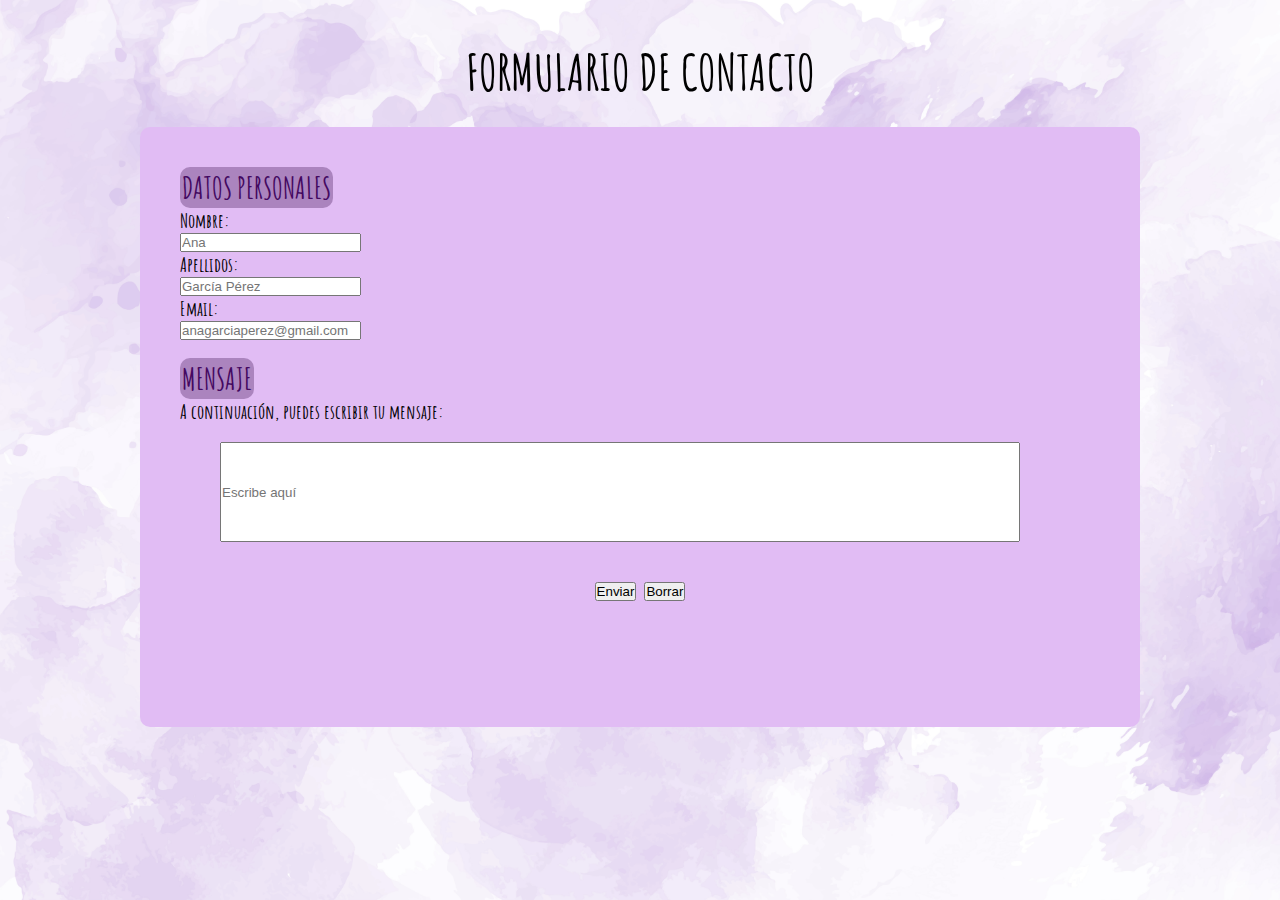
<file: contactoformulario.html>
<!DOCTYPE html>
<html lang="en">
<head>
    <meta charset="UTF-8">
    <meta name="viewport" content="width=device-width, initial-scale=1.0">
    <link rel="shortcut icon" href="img/favicon.jpg" type="image/x-icon">
    <link rel="stylesheet" href="css/style.css">
    <title>Formulario de contacto</title>
</head>
<body>
    <h1 id="titulo">FORMULARIO DE CONTACTO</h1>
    <form method="get" action="mailto:cristina.sanz508@comunidadunir.net">
        
        <fieldset>
            <legend class="titulodatos">DATOS PERSONALES</legend> 
                <label for="nombre">Nombre:</label>
                <input type="text" placeholder="Ana" required>
                <label for="apellidos">Apellidos: </label>
                <input type="text" placeholder="García Pérez" required>
                <label for="email">Email: </label>
                <input type="email" placeholder="anagarciaperez@gmail.com" required>
        </fieldset>
        <br>
        <fieldset>
            <legend class="titulodatos">MENSAJE</legend>
                <label for="texto">A continuación, puedes escribir tu mensaje:</label>    
                <br><input id="comentario" type="textarea" placeholder="Escribe aquí">
        </fieldset>
        
        <div class="botones">
            <button type="submit" value="enviar" action="mailto:cristina.sanz508@comunidadunir.net">Enviar</button> 
            <button type="reset" value="borrar">Borrar</button>
        </div>
    </form>
</body>
</html>
</file>
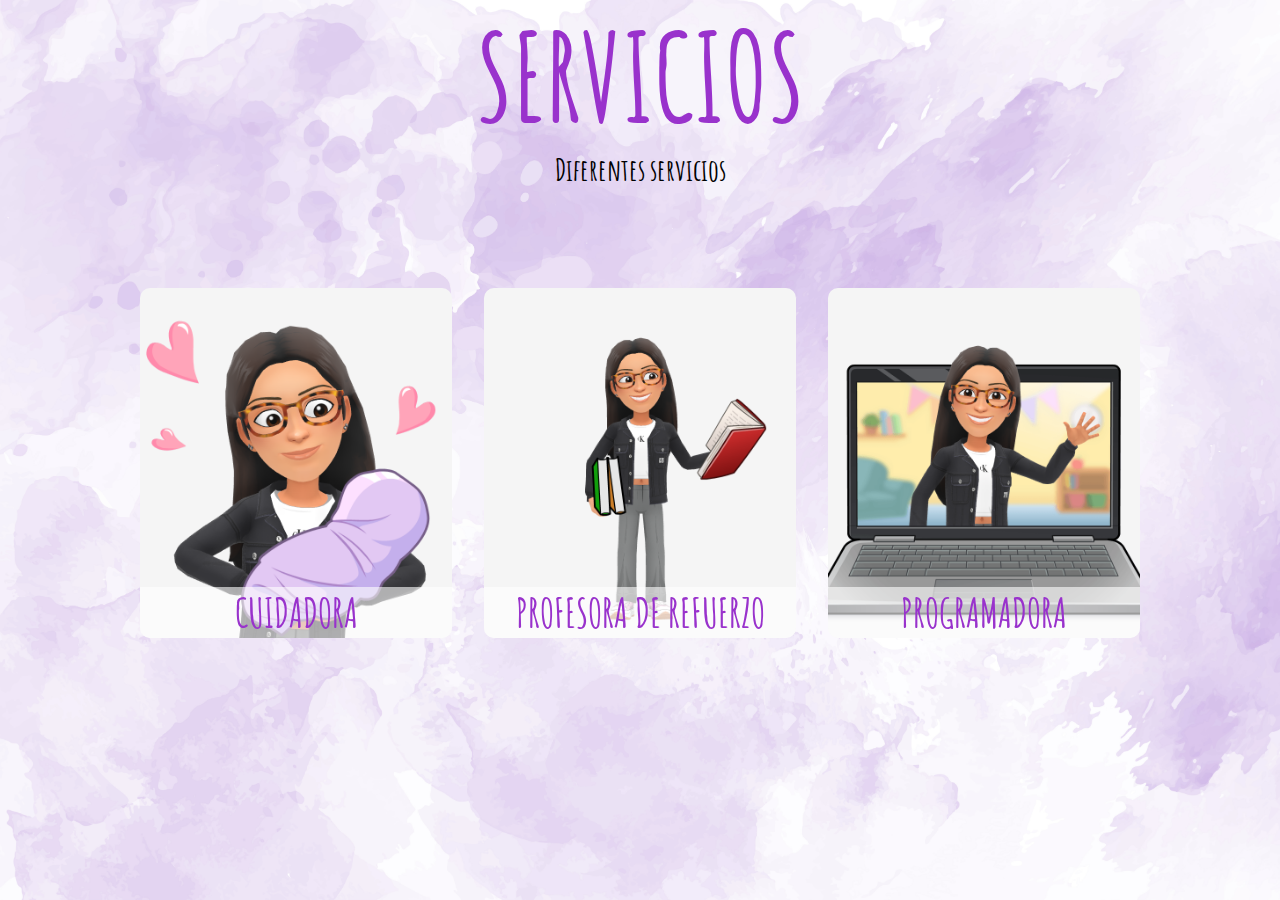
<file: descubremas.html>
<!DOCTYPE html>
<html lang="en">
<head>
    <meta charset="UTF-8">
    <meta name="viewport" content="width=device-width, initial-scale=1.0">
    <link rel="shortcut icon" href="img/favicon.jpg" type="image/x-icon">
    <link rel="stylesheet" href="css/style.css">
    <title>Descubre más sobre mí</title>
</head>
<body>
    <div class="servicios">
        <h1>SERVICIOS</h1>
        <h2 id="frase">Diferentes servicios</h2>
    </div>
    <div class="flipcards">
        <div class="card">
            <div class="face front">
                <!--Sticker creado con la aplicacion Bitmoji -->
                <img src="img/cuidadora.png" alt="cuidadora">
                <h3>CUIDADORA</h3>
            </div>
            <div class="face back">
                <h3 class="fuente">CUIDADORA</h3>
                <p class="descripcion">
                    Desde siempre una de mis pasiones han sido los niños, por ello, si necesitas una mano con tu peque toda la tarde u horas sueltas no dudes en contactarme. 
                </p>
                <div class="enlaceaformulario">
                    <p class="preenlace">Escribeme para más info</p>
                    <a class="enlace" href="contactoformulario.html" target="_blank">AQUÍ</a>
                </div>
            </div>
        </div>
        <div class="card">
            <div class="face front">
                <!--Sticker creado con la aplicacion Bitmoji -->
                <img src="img/profesora.png" alt="profesora">
                <h3>PROFESORA DE REFUERZO</h3>
            </div>
            <div class="face back">
                <h3 class="fuente">PROFESORA</h3>
                <p class="descripcion">
                    Doy clases de refuerzo desde infantil a la ESO, principalmente refuerzo las asignaturas en inglés pero también imparto matemáticas.  
                </p>
                <div class="enlaceaformulario">
                    <p class="preenlace">Escribeme para más info</p>
                    <a class="enlace" href="contactoformulario.html" target="_blank">AQUÍ</a>
                </div>
            </div>
        </div>
        <div class="card">
            <div class="face front">
                <!--Sticker creado con la aplicacion Bitmoji -->
                <img src="img/programadora.png" alt="programamdora">
                <h3>PROGRAMADORA</h3>
            </div>
            <div class="face back">
                <h3 class="fuente">PROGRAMADORA</h3>
                <p class="descripcion">
                    Actualmente estoy formándome como desarrolladora de aplicaciones web.  
                </p>
                <div class="enlaceaformulario">
                    <p class="preenlace">Escribeme para más info</p>
                    <a class="enlace" href="contactoformulario.html" target="_blank">AQUÍ</a>
                </div>
            </div>
        </div>
    </div>
</body>
</html>
</file>
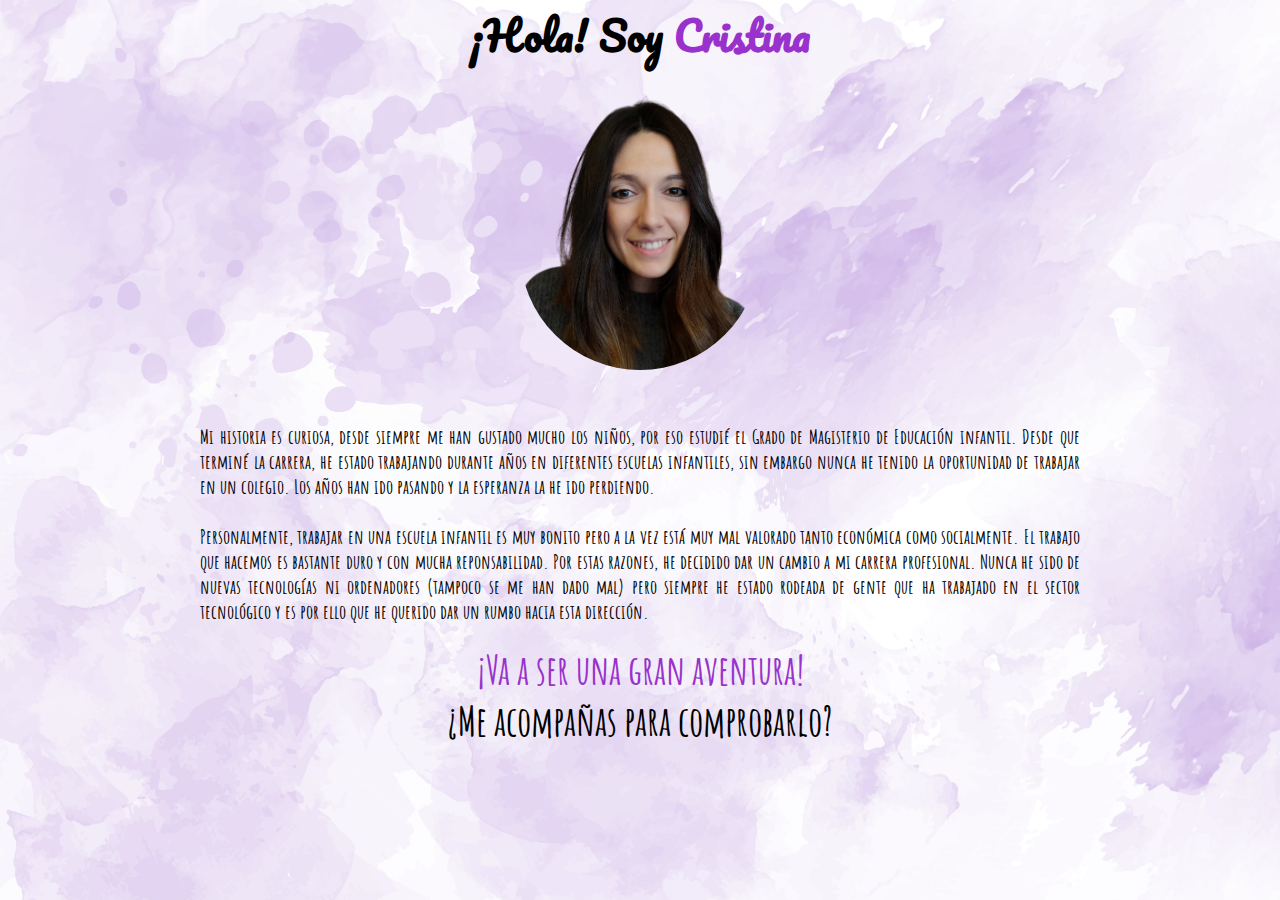
<file: quiensoy.html>
<!DOCTYPE html>
<html lang="en">
<head>
    <meta charset="UTF-8">
    <meta name="viewport" content="width=device-width, initial-scale=1.0">
    <link rel="shortcut icon" href="img/favicon.jpg" type="image/x-icon">
    <link rel="stylesheet" href="css/style.css">
    <title>Quien soy</title>
</head>
<body>
    <div>
        <h1 id="presentacion">
            ¡Hola! Soy <span id="nombre">Cristina</span>
        </h1>
    </div>
    <div class="fotopersonal">
        <img id="foto" src="img/cris.png" alt="fotopersonal">
    </div>
    <div>
        <p id="parrafo">
            Mi historia es curiosa, desde siempre me han gustado mucho los niños, por eso estudié el Grado de Magisterio de Educación infantil.
            Desde que terminé la carrera, he estado trabajando durante años en diferentes escuelas infantiles, sin embargo nunca he tenido la 
            oportunidad de trabajar en un colegio. Los años han ido pasando y la esperanza la he ido perdiendo. 
            <br><br>
            Personalmente, trabajar en una escuela infantil es muy bonito pero a la vez está muy mal valorado tanto económica como socialmente.
            El trabajo que hacemos es  bastante duro y con mucha reponsabilidad. Por estas razones, he decidido dar un cambio a mi carrera 
            profesional. Nunca he sido de nuevas tecnologías ni ordenadores (tampoco se me han dado mal) pero siempre he estado rodeada de gente 
            que ha trabajado en el sector tecnológico y es por ello que he querido dar un rumbo hacia esta dirección.
        </p>
        <p id="exclamacion">
            ¡Va a ser una gran aventura!
        </p>
        <p id="pregunta">
            ¿Me acompañas para comprobarlo?
        </p>
    </div>
</body>
</html>
</file>
<file: css/style.css>
/*Estilos index.html*/

@font-face {
    font-family: titulo;
    src: url(../font/AmaticSC-Bold.ttf);
}

@font-face {
    font-family: escrita;
    src: url(../font/Pacifico-Regular.ttf);
}

@font-face {
    font-family: cv;
    src: url(../font/Handlee-Regular.ttf);
}

*{
    margin:0;
    padding:0;
    box-sizing: border-box;
}

body{
    background-image:url(../img/fondo5.jpg);
    /*background-color: lightcyan;*/
    background-repeat: no-repeat;
    background-size:cover;
    background-position: center;
    height: 100vh;
}

section{
    position: relative;
    width: 100%;
    min-height: 100vh;
    justify-content: center;
    align-items: center;
    padding-top: 40px;
}

header{
    position: absolute;
    top: 20px;
    right: 20px;
    display: flex;
    justify-content: flex-end;
    align-items: center;
}

.menucabecera{
    position: relative;
    display:flex;
    padding-right: 50px;
}

header .menucabecera li{
    list-style: none;
    margin-left: 20px;
    color: darkorchid;
    font-weight: bold;
}

header .menucabecera li a {
    text-decoration: none;
    color: black;
    font-size: 40px;
    font-family: titulo;
    font-weight: bold;
    transition: 0.5s;
}

header .menucabecera li a:hover{
    color: whitesmoke;
    background-color: darkorchid;
    text-decoration: none;
    border-radius: 10px;
    padding-left: 6px;
    padding-right: 6px;
}

.contenido{
    width: 700px;
    text-align: center;
    margin-left: 10px;
    padding-left: 20px;
    margin-top: 70px;
}

.contenido .letrapequeña {
    font-family: escrita;
    color: black;
    font-size: 30px;
}

.contenido #nombre {
    color: darkorchid;
    font-family: escrita;
    font-size: 30px;
    font-weight: bold;
    text-transform: uppercase;
}

.contenido .texto {
    color: black;
    font-family: titulo;
    font-size: 60px;
}

.contenido .pregunta {
    color: black;
    font-family: escrita;
    font-size: 20px;
    text-transform: inherit;
}

.contenido .texto3 {
    color: white;
    font-family: titulo;
    font-size: 40px;
    text-transform: lowercase;
}

section div div a{ 
    color: whitesmoke;
    background-color: darkorchid;
    text-decoration: none;
    border-radius: 10px;
    padding-left: 6px;
    padding-right: 6px;
}

section div div a:hover{ 
    color:black;
    background-color: grey;
}

.imagen {
    position: absolute;
    top:55px;
    left: 500px;
}

.imagen img {
    height: 90%;
    width: 90%;
}

.imagen2 {
    position: absolute;
    top: 250px;
    left: 900px;
}

.imagen2 img {
    height: 40%;
    width: 40%;
    border-radius: 20%;
}

.imagen3{
    position: absolute;
    max-width: 700px;
    left:25px;
    top: 540px;
}


.imagen3 img {
    height: 60%;
    width: 60%;
    border-radius: 10%;
}

.redessociales ul {
    position: absolute;
    right: 60px;
    bottom:20px;
    margin: 0;
    padding: 0 100px 30px;
    justify-content: space-between;
    list-style: none;
    display: flex;
    gap: 1rem;
}

.redessociales li a {
    color: darkorchid;
    font-size: 2.5rem;
    transition: 0.5s;
}

.redessociales li a:hover{
    color: whitesmoke;
    background-color: darkorchid;
    text-decoration: none;
    border-radius: 10px;
    padding-left: 6px;
    padding-right: 6px;
}

/*Estilos descubremas.html*/

.servicios {
    font-family: titulo;
    color: darkorchid;
    text-align: center;
    font-size: 60px;
}

.servicios #frase{
    color: black;
    font-size: 30px;
}

.flipcards {
    display: flex;
    perspective: 1000px;
    width: 1000px;
    height: 350px;
    margin: auto;
    margin-top: 100px;
    gap: 2rem;
    justify-content: center;
}
  
.card {
    width: 100%;
    height: 100%;
    position: relative;
    /*Para ver la cara delantera y trasera en el giro*/
    transform-style: preserve-3d;
    transition: 0.5s;
}

.card:hover {
    /*Para que gire 180 grados sobre el eje Y cuando se pasa el raton por encima*/
    transform: rotateY(180deg);
}
  
.face {
    position: absolute;
    width: 100%;
    height: 100%;
    backface-visibility: hidden;
    border-radius: 10px;
    overflow: hidden;
    display: flex;
    flex-direction: column;
    justify-content: center;
    align-items: center;
}
  
.front {
    background-color: whitesmoke;
}
  
.front img {
    width: 100%;
    height: 100%;
    object-fit: cover;
}
  
.front h3 {
    position: absolute;
    bottom: 0;
    background-color: rgba(255, 255, 255, 0.6);
    width: 100%;
    text-align: center;
    color: darkorchid;
    font-size: 40px;
    font-family: titulo;
}
  
.back {
    background-color: rgb(225, 188, 244);
    border-color: darkorchid;
    border-style: solid;
    color: white;
    transform: rotateY(180deg);
    padding: 20px;
    text-align: center;
    backface-visibility: hidden;
}

.fuente {
    font-family: titulo;
    font-size: 50px;
    color: darkorchid;
    font-weight: bold;
}

.descripcion {
    font-family: titulo;
    text-transform: inherit;
    font-size: 20px;
    color: black;
}

.preenlace{
    font-family: titulo;
    text-transform: inherit;
    font-size: 30px;
    color: white;
}

.enlace {
    font-family: titulo;
    font-size: 50px;
    color: darkorchid;
    text-decoration: none;
}

/*Estilos quiensoy.html*/

h1 {
    text-align: center;
}

#presentacion{
    font-family: escrita;
    font-size: 40px;
    color:black;
}

#presentacion #nombre{
    color: darkorchid
}

.fotopersonal {
    text-align: center;
    padding-bottom: 50px;
}

#foto {
    position:relative;
    width: 240px;
    height: 300px;
    border-radius: 200px;
}

#parrafo {
    font-family: titulo;
    text-align: justify;
    padding-left: 200px;
    padding-right: 200px;
    padding-bottom: 20px;
    font-size: 20px;
    color: black;
}

#exclamacion {
    font-family: titulo;
    text-align: center;
    font-size: 40px;
    font-weight: bolder;
    color: darkorchid;
}

#pregunta {
    font-family: titulo;
    text-align: center;
    font-size: 40px;
    font-weight: bolder;
    color: black;
}

/*Estilos contactoformulario.html*/

form {
    margin: auto;
    width: 100%;
    height: 100%;
    max-width: 1000px;
    max-height: 600px;
    background-color: rgb(225, 188, 244);
    border-radius: 10px;
    align-items: center;
    padding: 2.5rem;
}

fieldset {
    border: none;
}

legend {
    padding-top: 1.5rem;
    padding-bottom: 1.5rem;
}

label {
    font-family: titulo;
    font-size: 20px;
    display: block;
}

#titulo {
    font-family: titulo;
    text-align: center;
    font-size: 50px;
    color: black;
    padding-bottom: 1.5rem;
    padding-top: 2.5rem;
}

.titulodatos {
    font-family: titulo;
    font-size: 30px;
    color: rgb(68, 9, 97);
    background-color:  rgb(171, 132, 190);
    border-radius: 10px;
    padding: 2px;
    
}

#comentario {
    width: 800px;
    height: 100px;
    margin-left: 2.5rem;
}

.botones {
    display:flex;
    justify-content: center;
    margin-top: 2.5rem;
    gap:0.5rem;
}

/*Estilos cv.html*/

.bodycv {
    margin-left:10%;
    margin-right:10%;
    margin-top: 5%; 
}

.contenedor {
    width: 100%;
    background-color: rgb(68, 9, 97);
    border-radius: 40px;
}

.cabecera, .cuerpo {
    display: flex;
    border-radius: 40px 40px 0 0;
}

.cabecera {
    width: 100%;
    height: 400px;
    background-color: rgb(214, 188, 227);
    padding-bottom: 30px;
}

.foto,.nombre,.cajaderecha,.cajaizquierda {
    flex: 1;
}

div .foto {
    position: relative;
}

.foto img {
    max-width: 100%;
    max-height: 100%;
    width: 40%;
    height: auto;
    position: absolute;
    top: 50%;
    left: 50%;
    transform: translate(-50%, -50%);
    border-radius: 80px;
}

.cabecera .nombre {
    text-align: center;
    align-items: center;
    padding-top: 8.5rem;
}

.cajaizquierda {
    background-color: rgb(159, 112, 183);
    border-radius: 0 0 0 40px;
}

.cabecera .nombre h1,h2 {
    font-family: titulo;
    font-size: 4rem;
    color: darkorchid;
    font-weight: bold;
    text-align: center;
}

.cabecera .nombre h2 {
    color:  black;
    font-weight: normal;
    font-size: 2.5rem;
}

.cuerpo .cajaizquierda h3 {
    color:  rgb(68, 9, 97);
    font-family: cv;
    font-size: 2.5rem;
}

.cuerpo .cajaderecha h3 {
    color:  white;
    font-family: cv;
    font-size: 2.5rem;
    padding-left: 1.5rem;
}

.cuerpo .cajaizquierda p,li {
    color: white;
    font-family: cv;
    font-size: 1.5rem;
}

.cuerpo .cajaderecha h4 {
    color:  rgb(68, 9, 97);
    font-family: cv;
    font-size: 1.5rem;
    background-color: rgb(228, 228, 238, 0.5);
    border-radius: 5px;
    margin-bottom: 2px;
    display: inline-block;
}

.cuerpo .cajaderecha .nombreempresa,.año,.descripcion {
    color: white;
    font-size: 1.2rem;
    font-family: cv;
}

.nombreempresa {
    font-weight: bold;
}

.descripcion {
    font-size: 1.2rem;
    text-align: justify;
}

.spandescripcion {
    font-weight: bold;
    color:rgb(105, 135, 255);
}

.cajaizquierda h3 {
    padding-left: 1.5rem;;
}

.datospersonales, .habilidades, .puesto, .titulo, .carta {
    padding-left: 4.5rem;
    padding-right: 4.5rem;
    padding-bottom: 1rem;
}

.carta, .idiomas {
    text-align: justify;
    padding-right: 3.5rem;
    padding-left: 3.5rem;
}

.barra {
    background-color: grey;
    border-radius: 10px;
    overflow: hidden; /*para que la barra de relleno no sobresalga por el border-radius*/
    height: 12px;
    width: 100%;
}

.nivel {
    background-color: rgb(68, 9, 97);
    height: 100%;
    border-radius: 10px 0 0 10px;
}

.datospersonales .dato {
    color: black;
    font-weight: bold;
}

.datospersonales a{
    color: rgb(68, 9, 97);
}

.datospersonales,.habilidades li {
    list-style: none;
}

/*para cambiar el símbolo de las listas*/
.datospersonales li::before {
    content:"⭐";
}

.habilidades li::before {
    content:"✔️";
}
</file>
